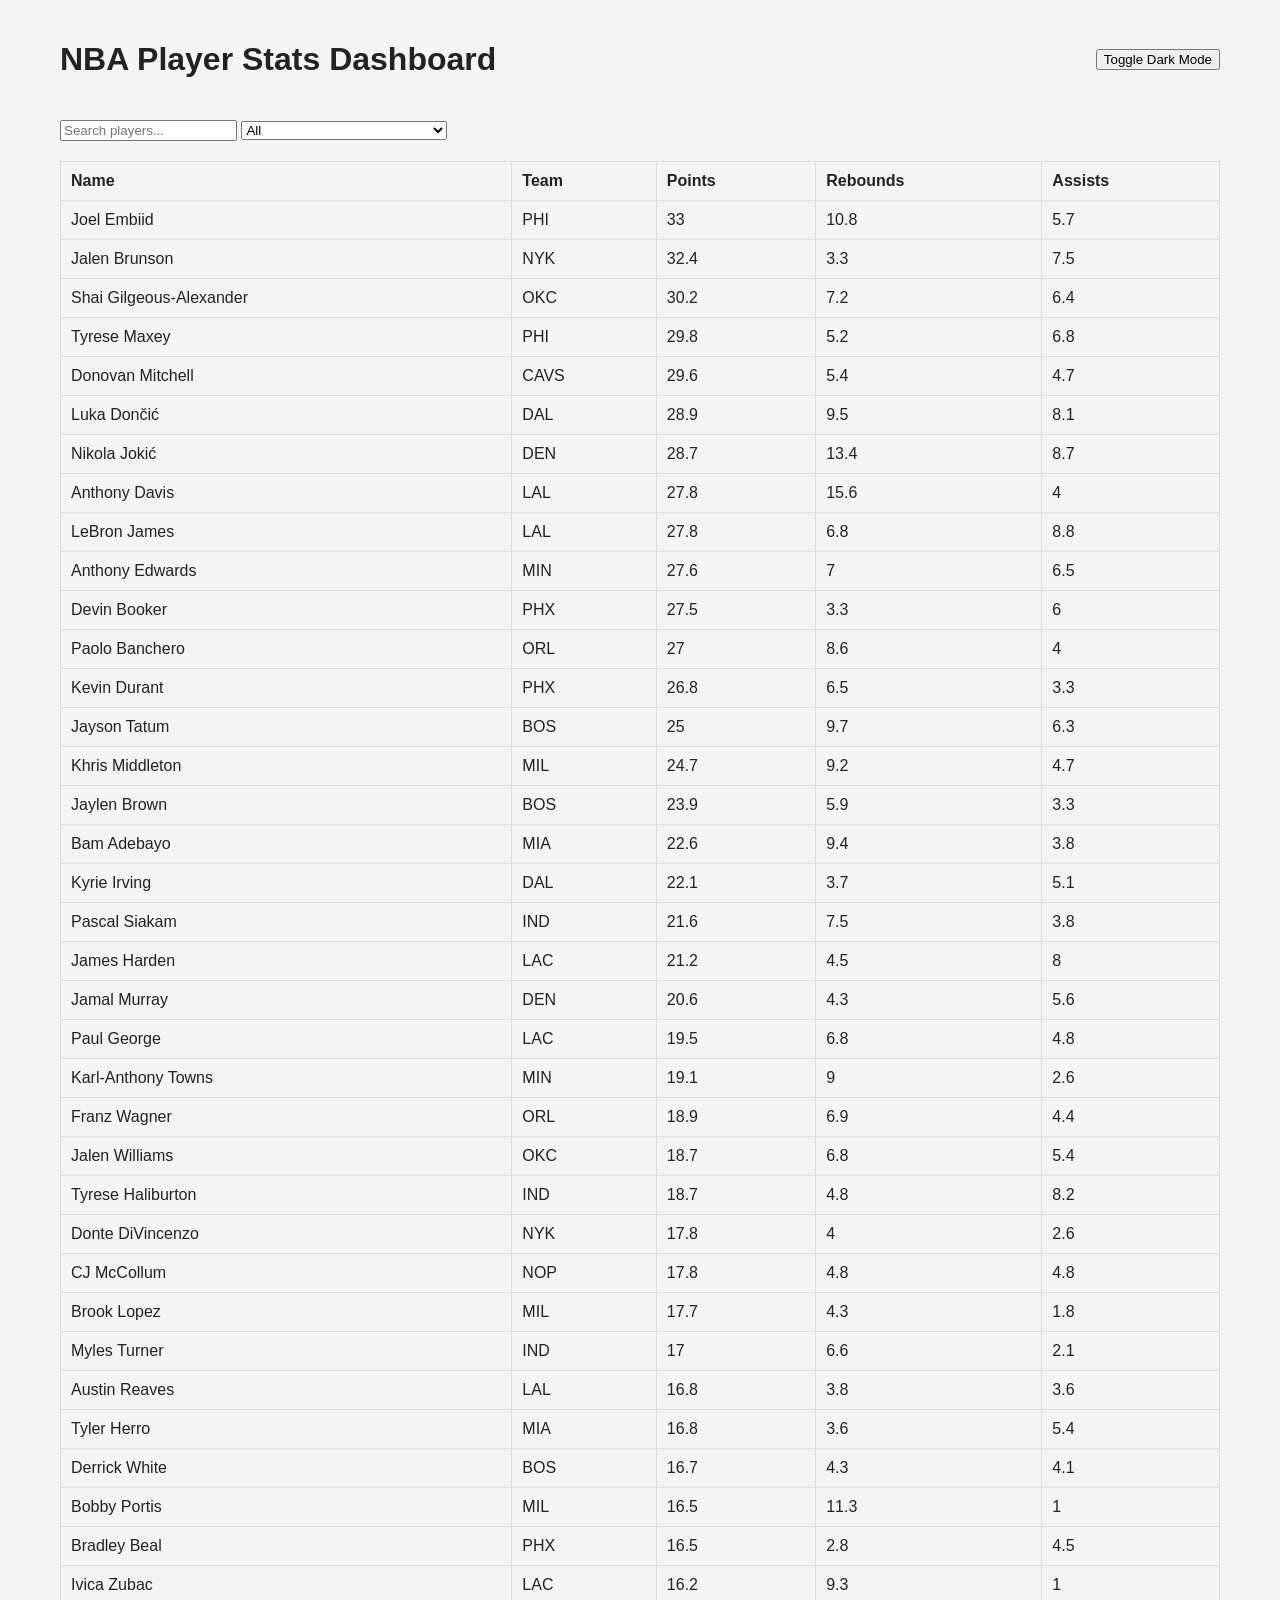
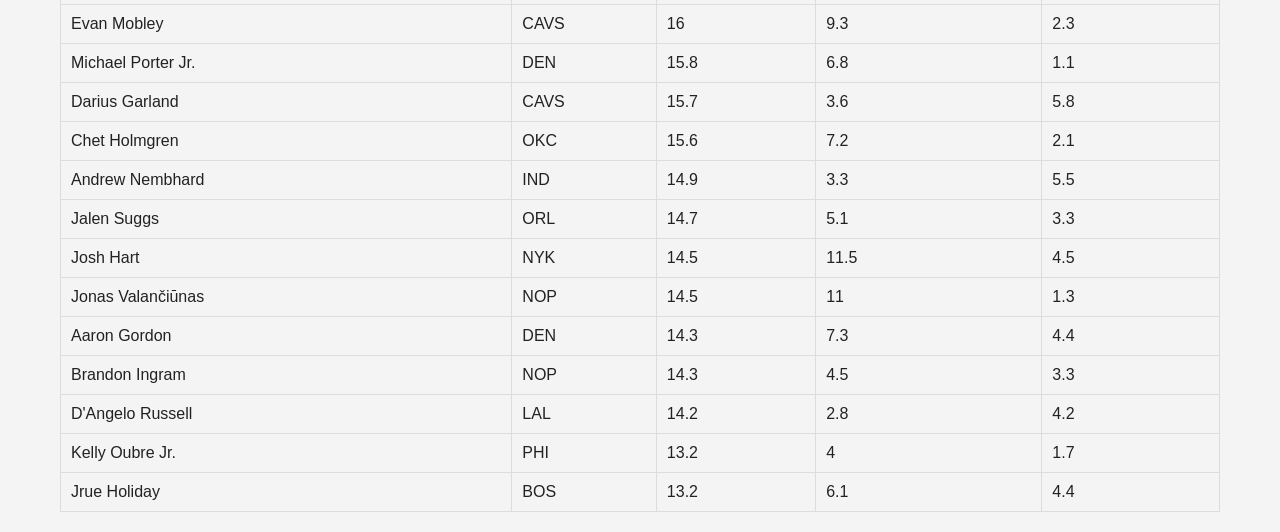
<file: lab/lab5.html>
<!DOCTYPE html>
<html lang="en">

<head>
    <meta charset="UTF-8">
    <meta name="viewport" content="width=device-width, initial-scale=1.0">
    <title>Lab 5 - NBA Stats</title>
    <link rel="stylesheet" href="lab5.css">
</head>

<body>
    <header>
        <h1>NBA Player Stats Dashboard</h1>
        <button id="dark-mode-toggle">Toggle Dark Mode</button>
    </header>

    <search class="table-filters">
        <input type="text" id="search" placeholder="Search players...">
        <select id="team-filter">
            <option value="All">All</option>
        </select>
    </search>

    <table id="player-stats">
        <thead>
            <tr>
                <th>Name</th>
                <th>Team</th>
                <th>Points</th>
                <th>Rebounds</th>
                <th>Assists</th>
            </tr>
        </thead>
        <tbody id="player-rows"></tbody>
    </table>

    <script src="lab5.js"></script>
</body>

</html>
</file>
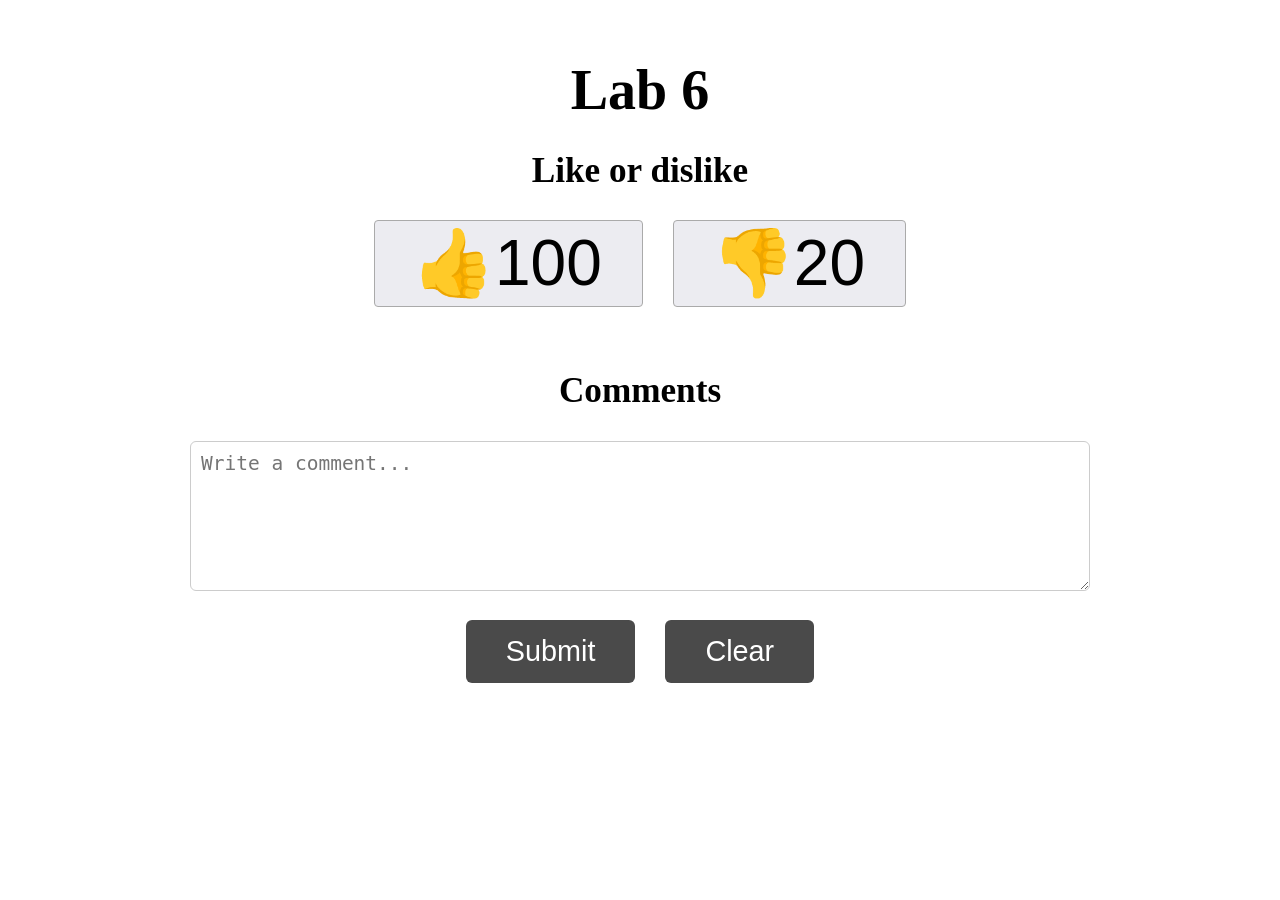
<file: lab/lab6.html>
<!DOCTYPE html>
<html lang="en">

<head>
    <meta charset="UTF-8">
    <meta name="viewport" content="width=device-width, initial-scale=1.0">
    <title>Lab 6 - Like or Dislike</title>
    <link rel="stylesheet" href="lab6.css">
</head>

<body>
    <h1>Lab 6</h1>
    <h2>Like or dislike</h2>

    
    <div class="vote-buttons">
        <button id="like-btn" class="vote-btn">👍<span id="like-count">100</span></button>
        <button id="dislike-btn" class="vote-btn">👎<span id="dislike-count">20</span></button>
    </div>

    <p id="message"></p>

    
    <h2>Comments</h2>
    <textarea id="comment-input" placeholder="Write a comment..."></textarea>

    <div class="actions">
        <button id="submit-btn" class="action-btn">Submit</button>
        <button id="reset-btn" class="action-btn">Clear</button>
    </div>

    <ul id="comments-list"></ul>


    <script src="lab6.js"></script>
</body>

</html>
</file>
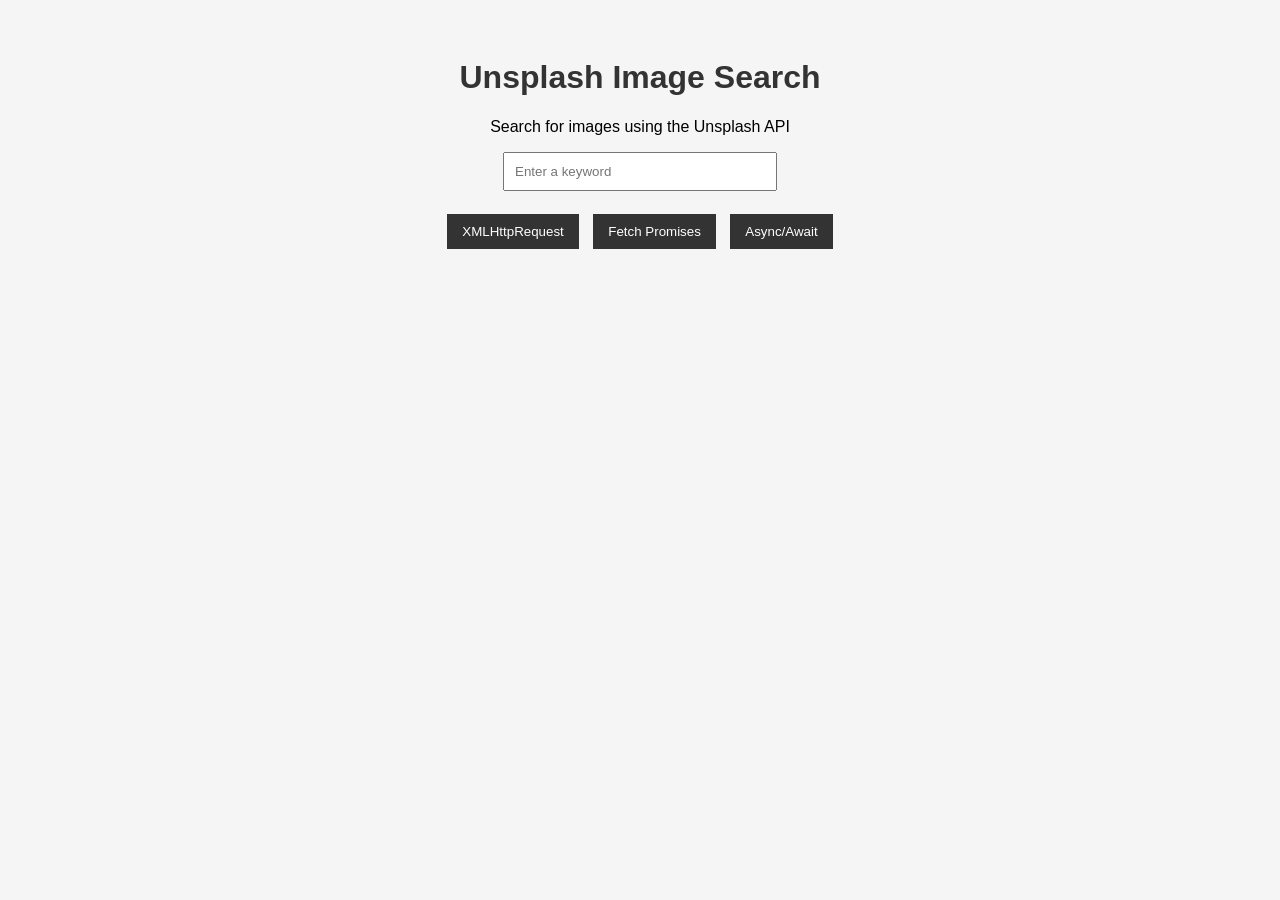
<file: lab/lab7.html>
<!DOCTYPE html>
<html lang="en">

<head>
    <meta charset="UTF-8">
    <meta name="viewport" content="width=device-width, initial-scale=1.0">
    <title>Lab 7 - Unsplash Image Search</title>
    <link rel="stylesheet" href="lab7.css">
</head>

<body>

    <h1>Unsplash Image Search</h1>

    <p>Search for images using the Unsplash API</p>

    <input type="text" id="searchInput" placeholder="Enter a keyword">

    <br><br>

    <button id="xhrBtn">XMLHttpRequest</button>
    <button id="fetchBtn">Fetch Promises</button>
    <button id="asyncBtn">Async/Await</button>

    <p id="status"></p>

    <div id="imageContainer"></div>

    <script src="lab7.js"></script>

</body>
</html>
</file>
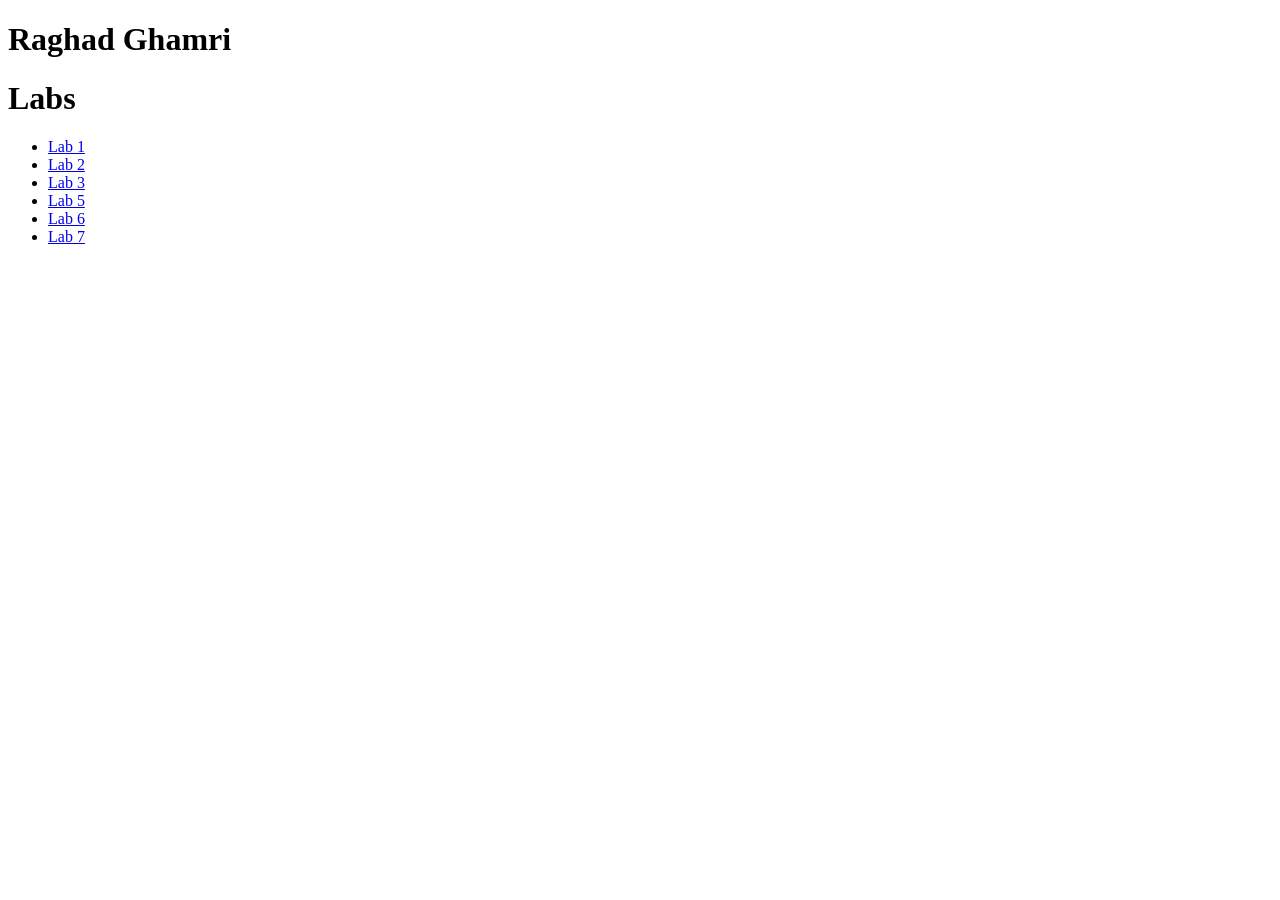
<file: lab/labs.html>
<!DOCTYPE html>
<html>
<head>
    <title>Labs</title>
</head>

<body>
    <h1>Raghad Ghamri</h1>
    <h1>Labs</h1>

    <ul>
        <li><a href="lab1.html">Lab 1</a></li>   
        <li><a href="lab2.html">Lab 2</a></li>
        <li><a href="lab3.html">Lab 3</a></li>
        <li><a href="lab5.html">Lab 5</a></li>
        <li><a href="lab6.html">Lab 6</a></li>
        <li><a href="lab7.html">Lab 7</a></li>
    </ul>

</body>
</html>
</file>
<file: lab/lab5.css>
body {
    font-family: Arial, sans-serif;
    background-color: #f4f4f4;
    color: #222;
    margin: 0;
    padding: 20px 60px;
    transition: background-color 0.3s, color 0.3s;
}

header {
    display: flex;
    justify-content: space-between;
    align-items: center;
}

.table-filters {
    display: block;
    margin: 20px 0;
}

table {
    width: 100%;
    border-collapse: collapse;
}

th,
td {
    border: 1px solid #ddd;
    padding: 10px;
    text-align: left;
}

th {
    cursor: pointer;
    user-select: none;
}

/* mouseover highlight */
#player-rows tr.highlight {
    background-color: #dbeafe;
}

/* sorting arrows */
th.asc::after {
    content: " ▲";
}

th.desc::after {
    content: " ▼";
}

/* dark mode */
body.dark-mode {
    background-color: #1e1e1e;
    color: #f0f0f0;
}

body.dark-mode th,
body.dark-mode td {
    border-color: #555;
}

body.dark-mode input,
body.dark-mode select,
body.dark-mode button {
    background-color: #333;
    color: #f0f0f0;
    border: 1px solid #666;
}

body.dark-mode #player-rows tr.highlight {
    background-color: #3b4a63;
}

body.dark-mode a {
    color: #8ab4f8;
}
</file>
<file: lab/lab6.css>
body {
    font-family: "Times New Roman", serif;
    text-align: center;
    max-width: 900px;
    margin: 0 auto;
    padding: 20px;
}

h1 {
    font-size: 3.5em;
    margin-bottom: 0;
}

h2 {
    font-size: 2.2em;
}

.vote-buttons {
    display: flex;
    justify-content: center;
    gap: 30px;
    flex-wrap: wrap;
}

.vote-btn {
    font-family: Arial, sans-serif;
    font-size: 4em;
    padding: 5px 40px;
    background-color: #ececf1;
    border: 1px solid #aaa;
    border-radius: 4px;
    cursor: pointer;
    transition: transform 0.15s;
}

.vote-btn:hover:not(:disabled) {
    transform: scale(1.05);
}

.vote-btn:disabled {
    cursor: not-allowed;
    opacity: 0.6;
}

/* the button the user picked */
.vote-btn.selected {
    opacity: 1;
    color: black;
    border: 3px solid #4caf50;
}


.pop {
    animation: pop 0.4s ease;
}

@keyframes pop {
    50% {
        transform: scale(1.2);
    }
}

#message {
    min-height: 1.2em;
    font-family: Arial, sans-serif;
    color: #2e7d32;
}

textarea {
    width: 100%;
    height: 150px;
    font-size: 1.5em;
    padding: 10px;
    box-sizing: border-box;
    border: 1px solid #ccc;
    border-radius: 6px;
}

.actions {
    margin: 25px 0;
    display: flex;
    justify-content: center;
    gap: 30px;
}

.action-btn {
    font-family: Arial, sans-serif;
    font-size: 1.8em;
    padding: 15px 40px;
    background-color: #4a4a4a;
    color: white;
    border: none;
    border-radius: 6px;
    cursor: pointer;
}

.action-btn:hover:not(:disabled) {
    background-color: #333;
}

.action-btn:disabled {
    opacity: 0.5;
    cursor: not-allowed;
}

#comments-list {
    list-style: none;
    padding: 0;
    text-align: left;
    font-family: Arial, sans-serif;
}

#comments-list li {
    background: #f4f4f4;
    border-left: 4px solid #4a4a4a;
    padding: 10px;
    margin-bottom: 8px;
}


@media (max-width: 600px) {
    .vote-btn {
        font-size: 2.5em;
        padding: 5px 20px;
    }

    .action-btn {
        font-size: 1.3em;
        padding: 10px 25px;
    }
}
</file>
<file: lab/lab7.css>
body {
    font-family: Arial, sans-serif;
    text-align: center;
    background-color: #f5f5f5;
    padding: 30px;
}

h1 {
    color: #333;
}

input {
    padding: 10px;
    width: 250px;
}

button {
    padding: 10px 15px;
    margin: 5px;
    background-color: #333;
    color: white;
    border: none;
    cursor: pointer;
}

button:hover {
    background-color: #666;
}

#imageContainer {
    display: grid;
    grid-template-columns: repeat(3, 1fr);
    gap: 15px;
    margin-top: 25px;
}

.photo-card img {
    width: 100%;
    height: 200px;
    object-fit: cover;
}

@media (max-width: 700px) {
    #imageContainer {
        grid-template-columns: 1fr;
    }
}
</file>
